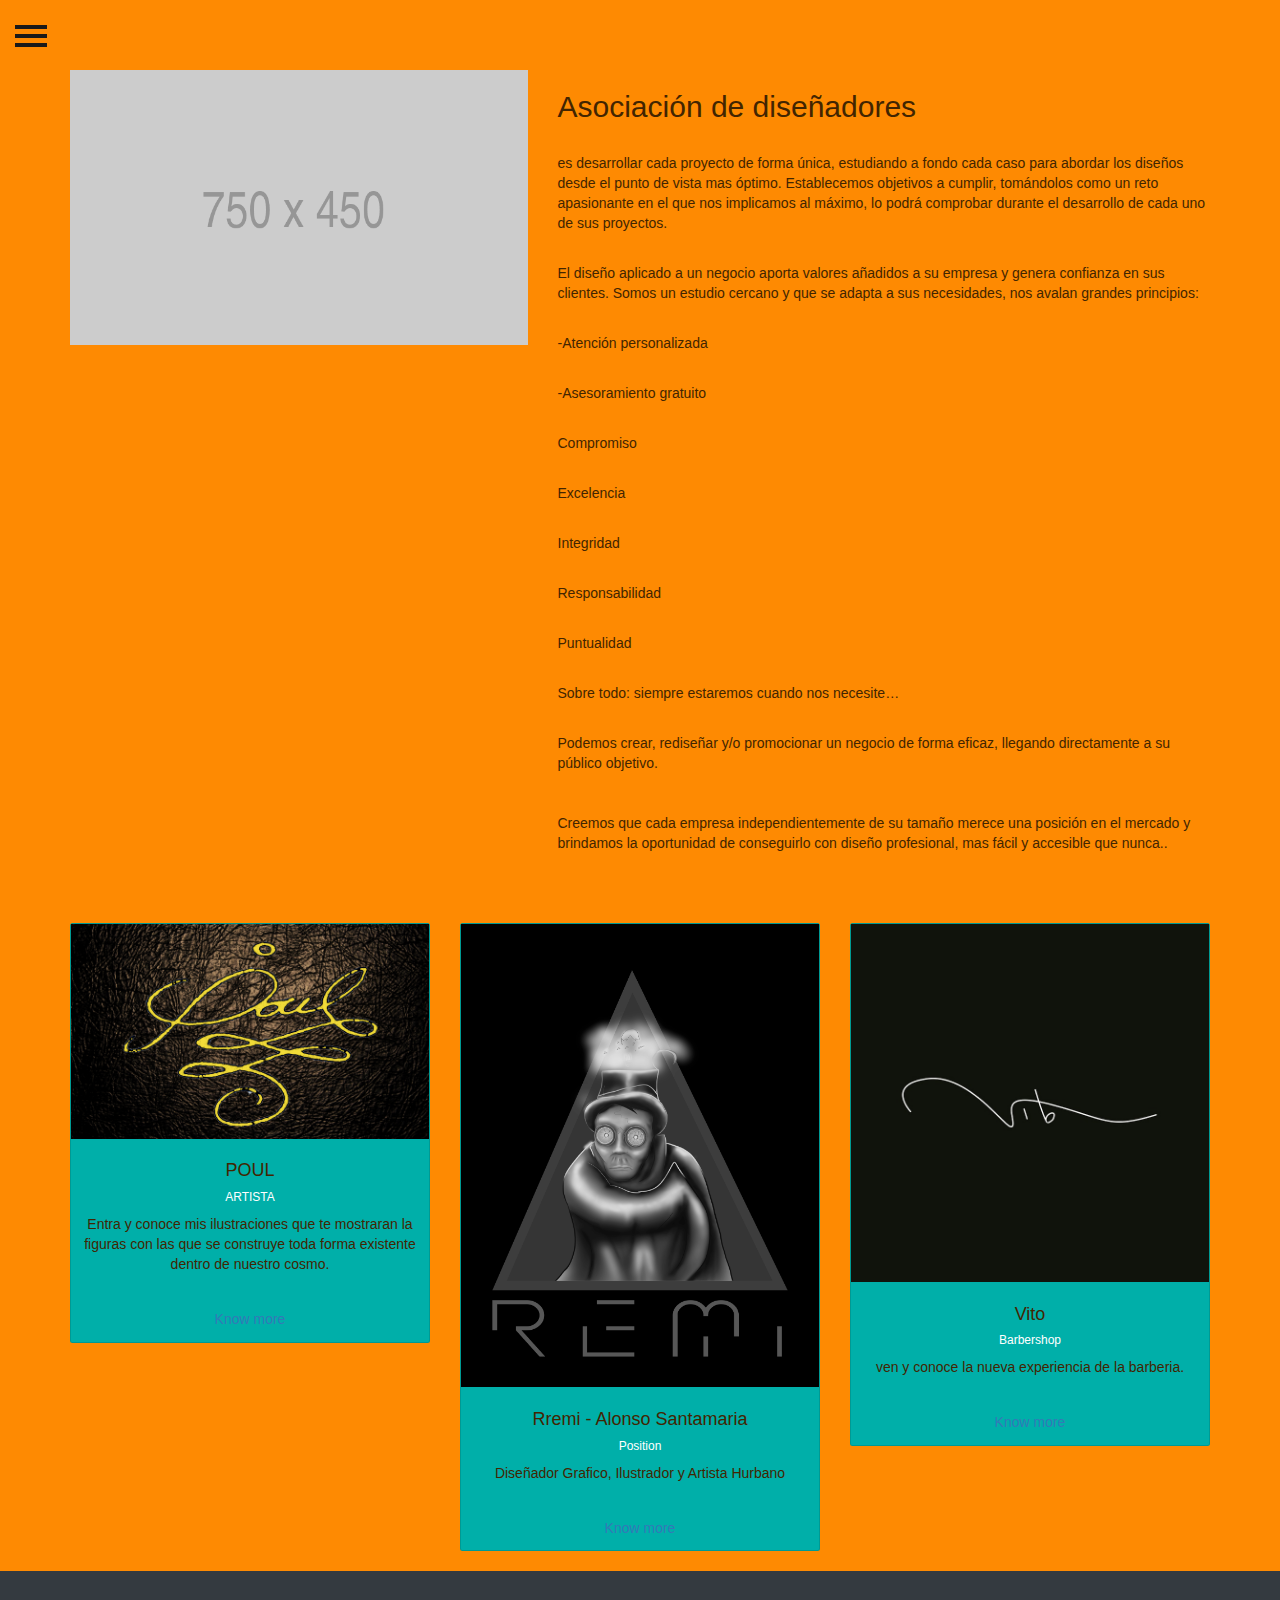
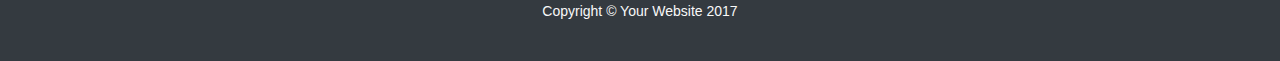
<file: index.html>
<!DOCTYPE html>
<html lang="en">

<head>
  <meta charset="utf-8">
  <meta name="viewport" content="width=device-width, initial-scale=1, shrink-to-fit=no">
  <meta name="description" content="">
  <meta name="author" content="">
  <title>Dashboard</title>
  <!-- Bootstrap core CSS-->
  <link href="css/bootstrap/bootstrap.css" rel="stylesheet">
  <link href="css/menu-sidebar.css" rel="stylesheet">
  <link href="css/style.css" rel="stylesheet">
</head>

<body>


  <div class="container-fluid nopadding">
    <div id="wrapper">
      <div class="overlay"></div>
      <nav class="navbar navbar-inverse navbar-fixed-top"
      id="sidebar-wrapper" role="navigation">
      <ul class="nav sidebar-nav">
        <li class="sidebar-brand">
          <a href="#">Home</a>
        </li>
        <li><a href="views/perfil1.html">Poul</a></li>
        <li><a href="views/perfil2.html">Alonso</a></li>
        <li><a href="#">vito</a></li>      
      </ul>
    </nav>


    <section id="page-content-wrapper">
      <button type="button" class="hamburger is-closed" data-toggle="offcanvas">
        <span class="hamb-top"></span>
        <span class="hamb-middle"></span>
        <span class="hamb-bottom"></span>
      </button>

      <article class="container">
        <div class="row">
          <div class="col-md-5">
            <img src="img/750x450.png" class="adaptar img-fluid">
          </div>
          <div class="col-md-7">
            <h2 class="section-heading">Asociación de diseñadores</h2>
            <br>
            <p class="">es desarrollar cada proyecto de forma única, estudiando a fondo cada caso para abordar los diseños desde el punto de vista mas óptimo.
Establecemos objetivos a cumplir, tomándolos como un reto apasionante en el que nos implicamos al máximo, lo podrá comprobar durante el desarrollo de cada uno de sus proyectos.</p>
<br>
<p class="">
El diseño aplicado a un negocio aporta valores añadidos a su empresa y genera confianza en sus clientes. Somos un estudio cercano y que se adapta a sus necesidades, nos avalan grandes principios:
</p>
<br>
<p>-Atención personalizada</p>
<br>
<p>-Asesoramiento gratuito</p>
<br>
<p>Compromiso</p>
<br>
<p>Excelencia</p>
<br>
<p>Integridad</p>
<br>
<p>Responsabilidad</p>
<br>
<p>Puntualidad</p>
<br>
<p>Sobre todo: siempre estaremos cuando nos necesite…</p>
<br>
<p>Podemos crear, rediseñar y/o promocionar un negocio de forma eficaz, llegando directamente a su público objetivo.<p>
<br>
<p>Creemos que cada empresa independientemente de su tamaño merece una posición en el mercado y brindamos la oportunidad de conseguirlo con diseño profesional, mas fácil y accesible que nunca..</p>
            <br>
            
            <br>

          </div>
        </div>
        <br>
        <div class="row">
          <div class="col-md-4">
           <div class="card text-center">
            <img class="adaptar img-fluid" src="img/logo1.jpg">
            <div class="card-body">
              <h4 class="section-heading">POUL</h4>
              <h6 class="text-muted">ARTISTA</h6>
              <p>Entra y conoce mis ilustraciones que te mostraran la figuras con las que se construye toda forma existente dentro de nuestro cosmo.</p>
            </div>
            <div class="card-footer">
              <a href="views/perfil1.html">Know more</a>
            </div>
          </div>
        </div>
        <div class="col-md-4">
         <div class="card text-center">
          <img class="adaptar img-fluid" src="img/REMI.jpg">
          <div class="card-body">
            <h4 class="section-heading">Rremi - Alonso Santamaria</h4>
            <h6 class="text-muted">Position</h6>
            <p>Diseñador Grafico, Ilustrador y Artista Hurbano</p>
          </div>
          <div class="card-footer">
            <a href="#">Know more</a>
          </div>
        </div>
      </div>
      <div class="col-md-4">
       <div class="card text-center">
        <img class="adaptar img-fluid" src="img/logovito.jpg">
        <div class="card-body">
          <h4 class="section-heading">Vito</h4>
          <h6 class="text-muted">Barbershop</h6>
          <p>ven y conoce la nueva experiencia de la barberia.</p>
        </div>
        <div class="card-footer">
          <a href="#">Know more</a>
        </div>
      </div>
    </div>

  </div>

</article>
<br>
<footer class="py-5 bg-dark">
  <div class="container">
    <p class="m-0 text-center text-white">Copyright &copy; Your Website 2017</p>
  </div>
</footer>
</section>
</div>
</div>

<!-- Bootstrap core JavaScript-->
<script src="js/jquery/jquery-1.12.4.js"></script>
<script src="js/bootstrap/bootstrap.js"></script>
<script type="text/javascript">
  $(document).ready(function () {
    var trigger = $('.hamburger'),
    overlay = $('.overlay'),
    isClosed = false;

    trigger.click(function () {
      hamburger_cross();      
    });

    function hamburger_cross() {

      if (isClosed == true) {          
        overlay.hide();
        trigger.removeClass('is-open');
        trigger.addClass('is-closed');
        isClosed = false;
      } else {   
        overlay.show();
        trigger.removeClass('is-closed');
        trigger.addClass('is-open');
        isClosed = true;
      }
    }

    $('[data-toggle="offcanvas"]').click(function () {
      $('#wrapper').toggleClass('toggled');
    });  
  });
</script> 
</div>
</body>

</html>
</file>
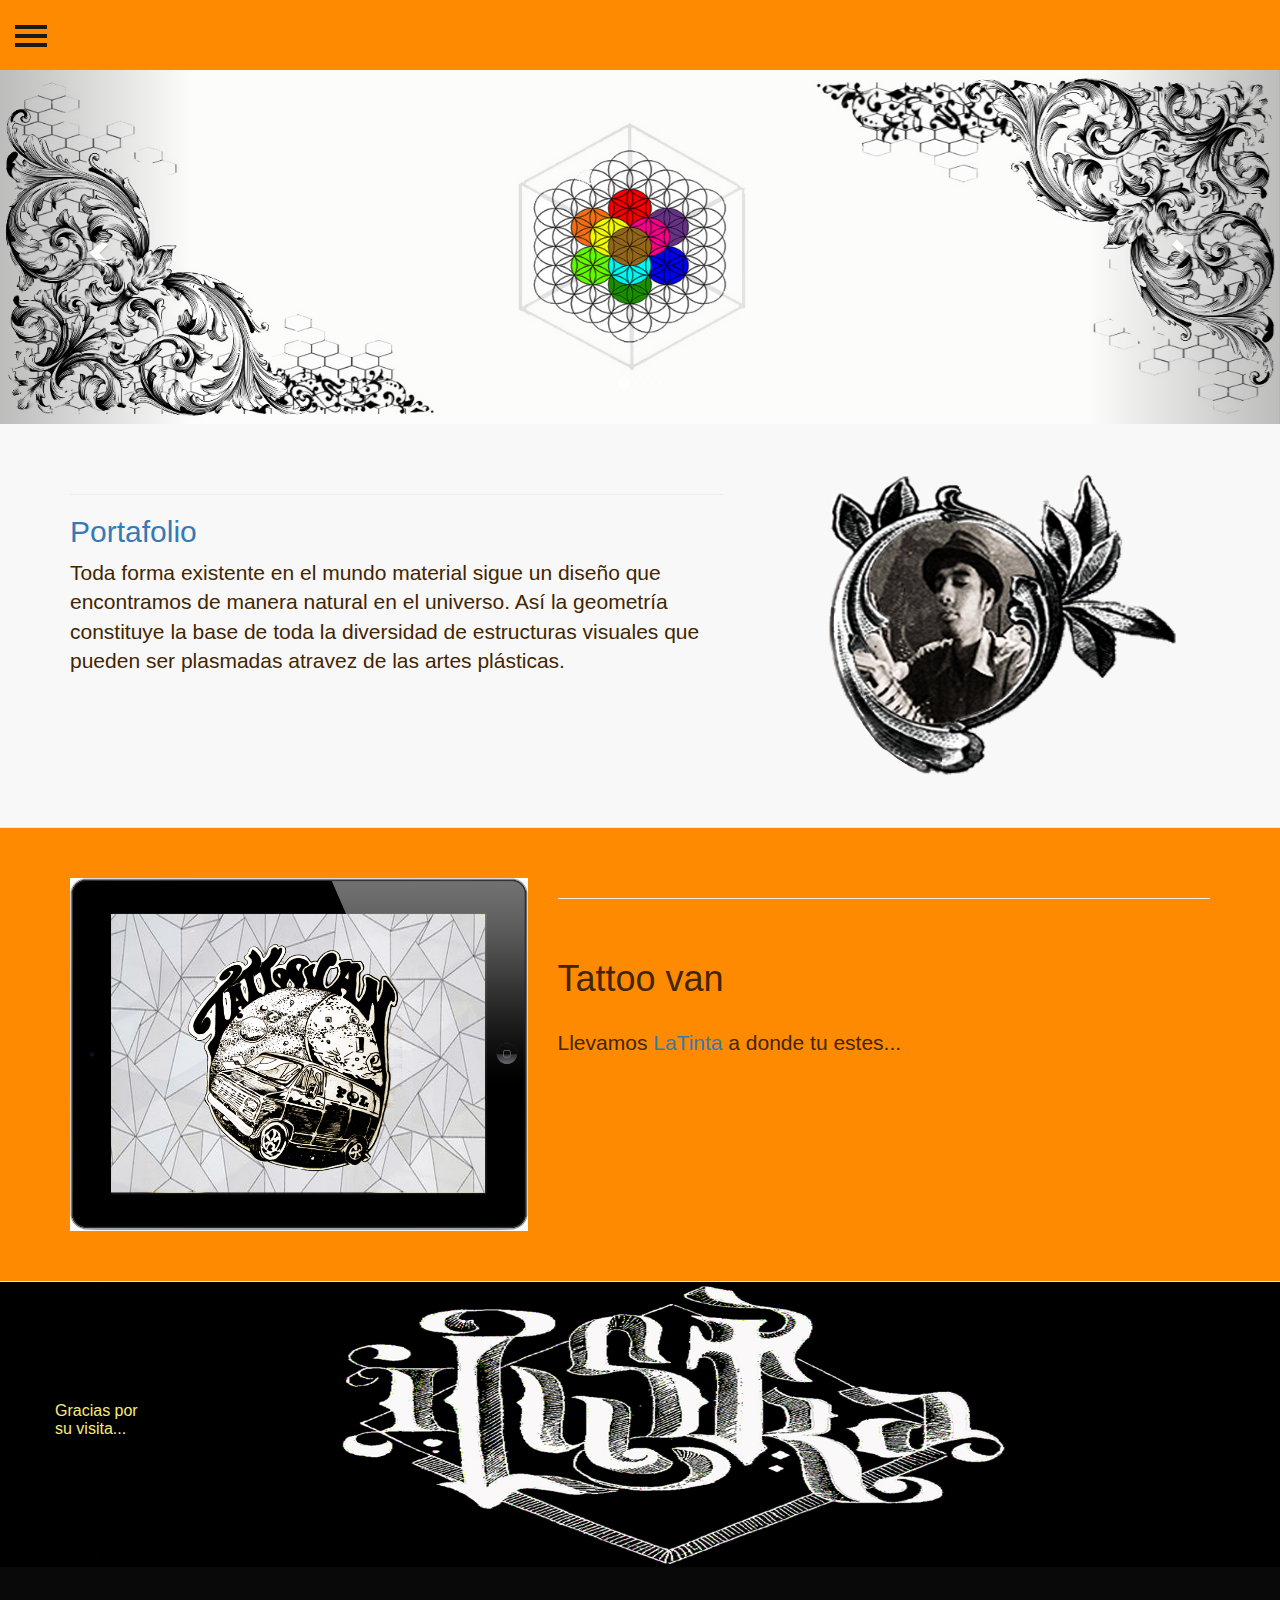
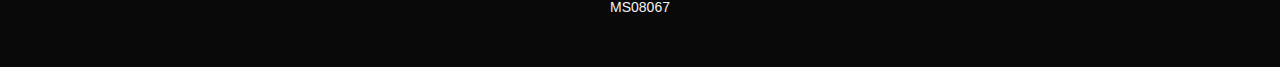
<file: views/perfil1.html>
<!DOCTYPE html>
  <html lang="es">
  <head>
    <meta charset="utf-8">
    <meta http="x-UA-compatible" content="IE-edge">
    <meta name="viewport" content="width=device-width,initial-scale=1">

    <title>Plantilla</title>
    <link rel="stylesheet" type="text/css" href="../css/bootstrap/bootstrap.css">
    <link rel="stylesheet" type="text/css" href="../css/bootstrap/bootstrap.css.map">
    <link rel="stylesheet" type="text/css" href="../css/style.css">
    <link rel="icon" type"image/png" href="img/favicon.ico">
    <link href="../css/menu-sidebar.css" rel="stylesheet">
    <link href="../css/style1.css" rel="stylesheet" media="screen">
  </head>

  <body>
    
   
  <div class="container-fluid nopadding">
    <div id="wrapper">
      <div class="overlay"></div>
      <nav class="navbar navbar-inverse navbar-fixed-top"
      id="sidebar-wrapper" role="navigation">
      <ul class="nav sidebar-nav">
        <li class="sidebar-brand">
          <a href="../index.html">Home</a>
        </li>
        <li><a href="#">Poul</a></li>
        <li><a href="perfil2.html">Alonso</a></li>
        <li><a href="perfil3.html">vito</a></li>      
      </ul>
    </nav>
  </div>

    <section id="page-content-wrapper">
      <button type="button" class="hamburger is-closed" data-toggle="offcanvas">
        <span class="hamb-top"></span>
        <span class="hamb-middle"></span>
        <span class="hamb-bottom"></span>
      </button>

      <article id="miSlide" class="carousel slide">
        <ol class="carousel-indicators">
          <li class="active" data-target="#miSlide" data-slide-to="0"></li>
          <li data-target="#miSlide" data-slide-to="1"></li>
          <li data-target="#miSlide" data-slide-to="2"></li>
        </ol>
        <div class="carousel-inner">
          <div class="item active"><img src="../img/img1.jpg" class="adaptar"></div>
          <div class="item"><img src="../img/img2.jpg" class="adaptar"></div>
          <div class="item"><img src="../img/img3.jpg" class="adaptar"></div>
        </div>

        <a href="#miSlide" class="left carousel-control"  data-slide="prev">
          <span class="glyphicon glyphicon-chevron-left"></span></a>
          <a href="#miSlide" class="right carousel-control" data-slide="next"><span class="glyphicon glyphicon-chevron-right"></span></a>

        </article>
      <article class="content-section-a">
         <div class="container">
            <div class="row">
            <div class="col-md-7">
              <hr class="section-heading-spacer">
        
              <h2 class="section-heading">
                <a href="#">Portafolio</a>
              </h2>
      
                <p class="lead">Toda forma existente en el mundo material sigue un diseño que encontramos de manera natural en el universo.
            
                As&iacute; la geometr&iacute;a constituye la base de toda la diversidad de estructuras visuales que pueden ser plasmadas atravez de las artes pl&aacute;sticas.
              </p>
            </div>
              <div class="col-md-5"> <img src="../img/50.png" class="img-fluid"></div>
         </div>
       </div>
        </article>
        <article class="content-section-b">
          <div class="container">
            <div class="row">
              <div class="col-md-5">
               <img src="../img/ipad.png" class="img-fluid">
             </div>
              <div class="col-md-7"><hr class="section-heading-spacer">              

                <br/><h1 class="section-heading">Tattoo van</h1><br><p class="lead">Llevamos <a href="#">LaTinta</a> a donde tu estes... </p></div>
                
              </div>
            </div>
          </article>
 <div class="banner">
        <div class="container"><div class="row">
        <div class="col-md-5"></div>
        <h2 class="pie">Gracias por <br>su visita...</h2>
        <div class="col-md-7">&nbsp;</div>
      </div>
      </div>
      </div>
 
        </section>
       

    <footer>
      <div class="bg-dark py-5">
      <div class="container">
      <div class="row">
      <div class="col-md-4"></div>
      <div class="col-md-4"><p class="text-center">MS08067</p></div>
      <div class="col-md-4"></div>
      </div>  
      </div>
      </div>
    </footer>
         </div>


<!-- Bootstrap core JavaScript-->
<script src="../js/jquery/jquery-1.12.4.js"></script>
<script src="../js/bootstrap/bootstrap.js"></script>
<script type="text/javascript">
  $(document).ready(function () {
    var trigger = $('.hamburger'),
    overlay = $('.overlay'),
    isClosed = false;

    trigger.click(function () {
      hamburger_cross();      
    });

    function hamburger_cross() {

      if (isClosed == true) {          
        overlay.hide();
        trigger.removeClass('is-open');
        trigger.addClass('is-closed');
        isClosed = false;
      } else {   
        overlay.show();
        trigger.removeClass('is-closed');
        trigger.addClass('is-open');
        isClosed = true;
      }
    }

    $('[data-toggle="offcanvas"]').click(function () {
      $('#wrapper').toggleClass('toggled');
    });  
  });
</script> 
    </div>
        </body>
    </html>
</file>
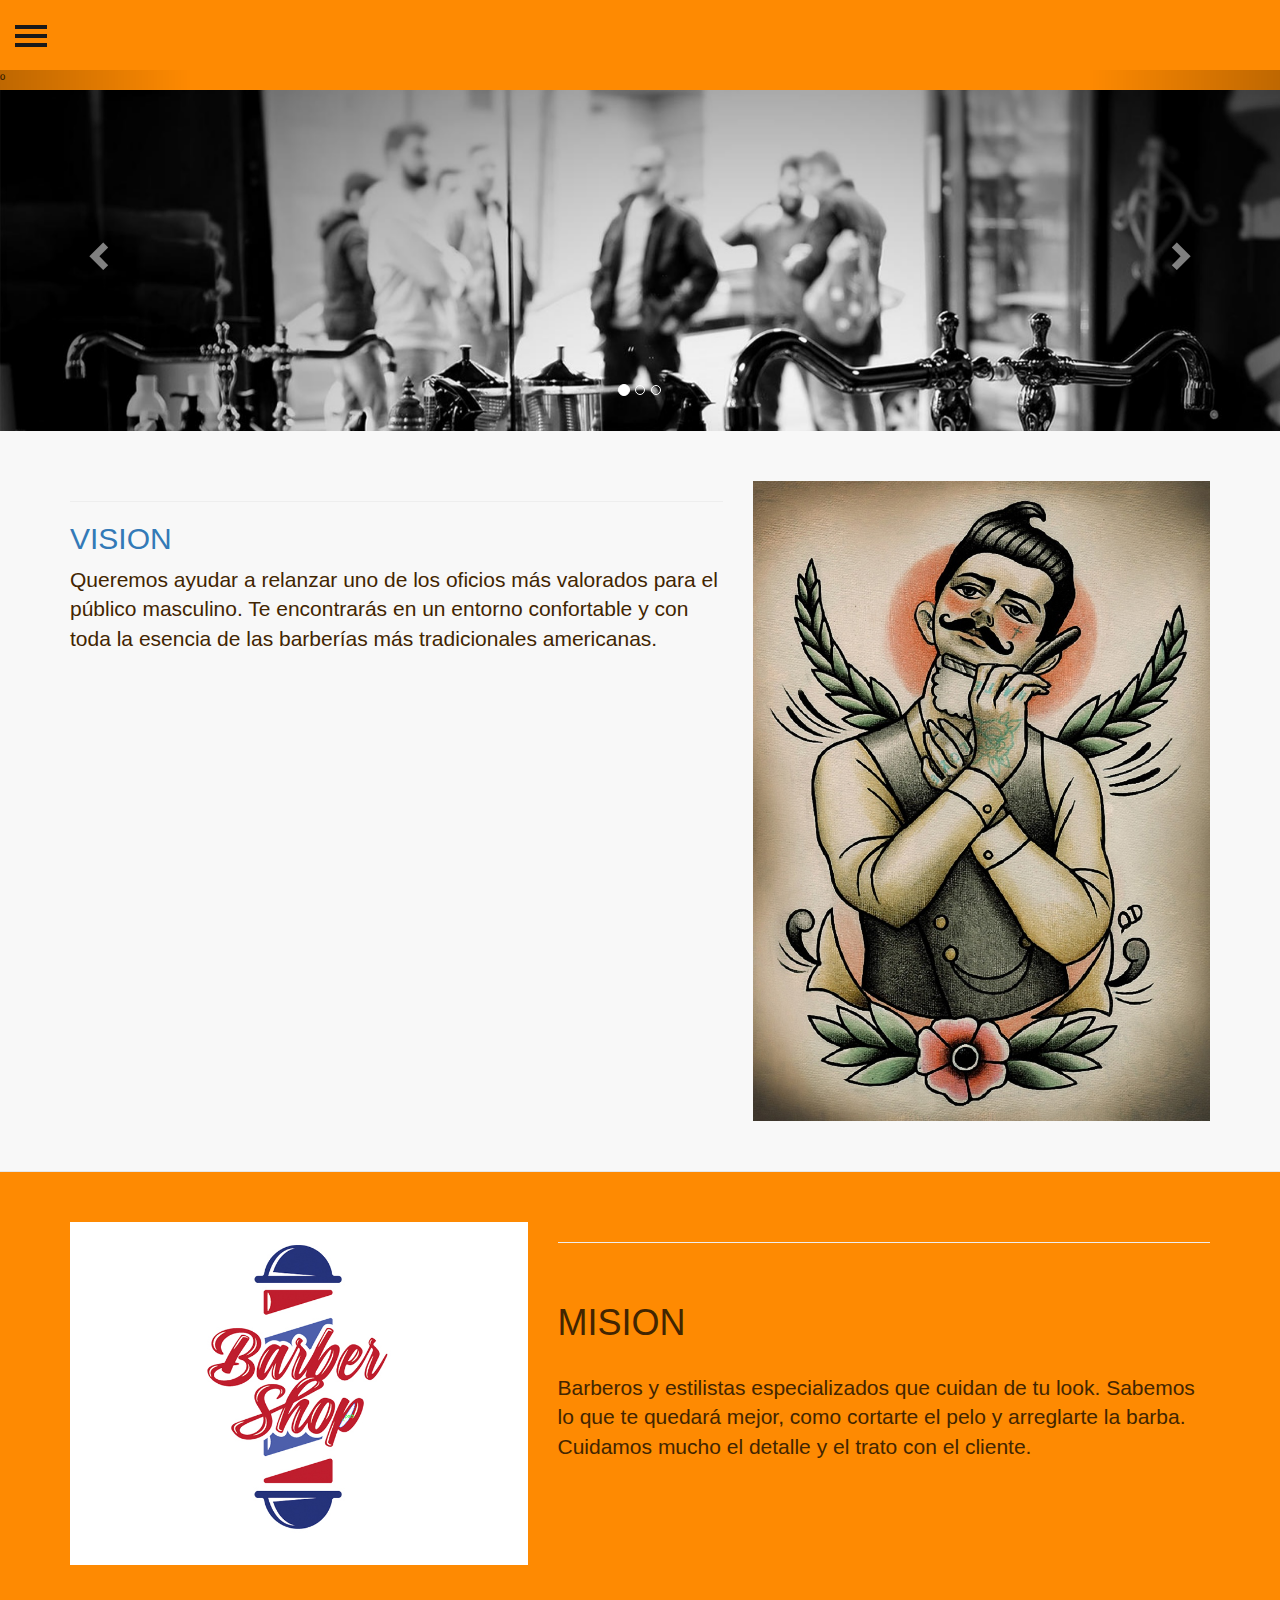
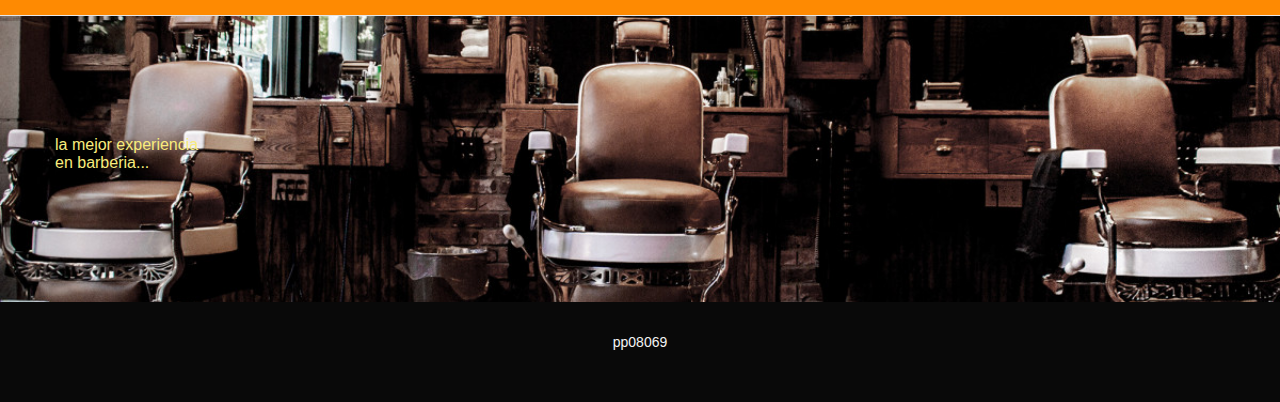
<file: views/perfil3.html>
<!DOCTYPE html>
  <html lang="es">
  <head>
    <meta charset="utf-8">
    <meta http="x-UA-compatible" content="IE-edge">
    <meta name="viewport" content="width=device-width,initial-scale=1">

    <title>Plantilla</title>
    <link rel="stylesheet" type="text/css" href="../css/bootstrap/bootstrap.css">
    <link rel="stylesheet" type="text/css" href="../css/bootstrap/bootstrap.css.map">
    <link rel="stylesheet" type="text/css" href="../css/style.css">
    <link rel="icon" type"image/png" href="img/favicon.ico">
    <link href="../css/menu-sidebar.css" rel="stylesheet">
    <link href="../css/style3.css" rel="stylesheet" media="screen">
  </head>

  <body>
    
   
  <div class="container-fluid nopadding">
    <div id="wrapper">
      <div class="overlay"></div>
      <nav class="navbar navbar-inverse navbar-fixed-top"
      id="sidebar-wrapper" role="navigation">
      <ul class="nav sidebar-nav">
        <li class="sidebar-brand">
          <a href="../index.html">Home</a>
        </li>
        <li><a href="perfil1">Poul</a></li>
        <li><a href="perfil2.html">Alonso</a></li>
        <li><a href="perfil3.html">vito</a></li>      
      </ul>
    </nav>
  </div>

    <section id="page-content-wrapper">
      <button type="button" class="hamburger is-closed" data-toggle="offcanvas">
        <span class="hamb-top"></span>
        <span class="hamb-middle"></span>
        <span class="hamb-bottom"></span>
      </button>

      <article id="miSlide" class="carousel slide">
        <ol class="carousel-indicators">
          <li class="active" data-target="#miSlide" data-slide-to="0"></li>
          <li data-target="#miSlide" data-slide-to="1"></li>
          <li data-target="#miSlide" data-slide-to="2"></li>
        </ol>º
        <div class="carousel-inner">
          <div class="item active"><img src="../img/foto1.jpg" class="adaptar"></div>
          <div class="item"><img src="../img/foto2.jpg" class="adaptar"></div>
          <div class="item"><img src="../img/foto3.jpg" class="adaptar"></div>
        </div>

        <a href="#miSlide" class="left carousel-control"  data-slide="prev">
          <span class="glyphicon glyphicon-chevron-left"></span></a>
          <a href="#miSlide" class="right carousel-control" data-slide="next"><span class="glyphicon glyphicon-chevron-right"></span></a>

        </article>
      <article class="content-section-a">
         <div class="container">
            <div class="row">
            <div class="col-md-7">
              <hr class="section-heading-spacer">
        
              <h2 class="section-heading">
                <a href="#">VISION</a>
              </h2>
      
                <p class="lead">Queremos ayudar a relanzar uno de los oficios más valorados para el público masculino. Te encontrarás en un entorno confortable y con toda la esencia de las barberías más tradicionales americanas.
            
                
              </p>
            </div>
              <div class="col-md-5"> <img src="../img/ficha1.jpg" class="img-fluid"></div>
         </div>
       </div>
        </article>
        <article class="content-section-b">
          <div class="container">
            <div class="row">
              <div class="col-md-5">
               <img src="../img/ficha2.jpg" class="img-fluid">
             </div>
              <div class="col-md-7"><hr class="section-heading-spacer">              

                <br/><h1 class="section-heading">MISION</h1><br><p class="lead">Barberos y estilistas especializados que cuidan de tu look. Sabemos lo que te quedará mejor, como cortarte el pelo y arreglarte la barba. Cuidamos mucho el detalle y el trato con el cliente.<a href="#"></a></p></div>
                
              </div>
            </div>
          </article>
 <div class="banner">
        <div class="container"><div class="row">
        <div class="col-md-5"></div>
        <h2 class="pie">la mejor experiencia <br>en barberia...</h2>
        <div class="col-md-7">&nbsp;</div>
      </div>
      </div>
      </div>
 
        </section>
       

    <footer>
      <div class="bg-dark py-5">
      <div class="container">
      <div class="row">
      <div class="col-md-4"></div>
      <div class="col-md-4"><p class="text-center">pp08069</p></div>
      <div class="col-md-4"></div>
      </div>  
      </div>
      </div>
    </footer>
         </div>


<!-- Bootstrap core JavaScript-->
<script src="../js/jquery/jquery-1.12.4.js"></script>
<script src="../js/bootstrap/bootstrap.js"></script>
<script type="text/javascript">
  $(document).ready(function () {
    var trigger = $('.hamburger'),
    overlay = $('.overlay'),
    isClosed = false;

    trigger.click(function () {
      hamburger_cross();      
    });

    function hamburger_cross() {

      if (isClosed == true) {          
        overlay.hide();
        trigger.removeClass('is-open');
        trigger.addClass('is-closed');
        isClosed = false;
      } else {   
        overlay.show();
        trigger.removeClass('is-closed');
        trigger.addClass('is-open');
        isClosed = true;
      }
    }

    $('[data-toggle="offcanvas"]').click(function () {
      $('#wrapper').toggleClass('toggled');
    });  
  });
</script> 
    </div>
        </body>
    </html>
</file>
<file: css/menu-sidebar.css>
body {
    position: relative;
    overflow-x: hidden;
}
body,
html { height: 100%;}
.nav .open > a, 
.nav .open > a:hover, 
.nav .open > a:focus {background-color: transparent;}

/*-------------------------------*/
/*           Wrappers            */
/*-------------------------------*/

#wrapper {
    padding-left: 0;
    -webkit-transition: all 0.5s ease;
    -moz-transition: all 0.5s ease;
    -o-transition: all 0.5s ease;
    transition: all 0.5s ease;
}

#wrapper.toggled {
    padding-left: 220px;
}

#sidebar-wrapper {
    z-index: 1000;
    left: 220px;
    width: 0;
    height: 100%;
    margin-left: -220px;
    overflow-y: auto;
    overflow-x: hidden;
    background: #1a1a1a;
    -webkit-transition: all 0.5s ease;
    -moz-transition: all 0.5s ease;
    -o-transition: all 0.5s ease;
    transition: all 0.5s ease;
}

#sidebar-wrapper::-webkit-scrollbar {
  display: none;
}

#wrapper.toggled #sidebar-wrapper {
    width: 220px;
}

#page-content-wrapper {
    width: 100%;
    padding-top: 70px;
}

#wrapper.toggled #page-content-wrapper {
    position: absolute;
    margin-right: -220px;
}

/*-------------------------------*/
/*     Sidebar nav styles        */
/*-------------------------------*/

.sidebar-nav {
    position: absolute;
    top: 0;
    width: 220px;
    margin: 0;
    padding: 0;
    list-style: none;
}

.sidebar-nav li {
    position: relative; 
    line-height: 20px;
    display: inline-block;
    width: 100%;
}

.sidebar-nav li:before {
    content: '';
    position: absolute;
    top: 0;
    left: 0;
    z-index: -1;
    height: 100%;
    width: 3px;
    background-color: #1c1c1c;
    -webkit-transition: width .2s ease-in;
      -moz-transition:  width .2s ease-in;
       -ms-transition:  width .2s ease-in;
            transition: width .2s ease-in;

}
.sidebar-nav li:first-child a {
    color: #fff;
    background-color: #1a1a1a;
}
.sidebar-nav li:nth-child(2):before {
    background-color: #ec1b5a;   
}
.sidebar-nav li:nth-child(3):before {
    background-color: #79aefe;   
}
.sidebar-nav li:nth-child(4):before {
    background-color: #314190;   
}
.sidebar-nav li:nth-child(5):before {
    background-color: #279636;   
}

.sidebar-nav li:hover:before,
.sidebar-nav li.open:hover:before {
    width: 100%;
    -webkit-transition: width .2s ease-in;
      -moz-transition:  width .2s ease-in;
       -ms-transition:  width .2s ease-in;
            transition: width .2s ease-in;

}

.sidebar-nav li a {
    display: block;
    color: #ddd;
    text-decoration: none;
    padding: 10px 15px 10px 30px;    
}

.sidebar-nav li a:hover,
.sidebar-nav li a:active,
.sidebar-nav li a:focus,
.sidebar-nav li.open a:hover,
.sidebar-nav li.open a:active,
.sidebar-nav li.open a:focus{
    color: #fff;
    text-decoration: none;
    background-color: transparent;
}

.sidebar-nav > .sidebar-brand {
    height: 65px;
    font-size: 20px;
    line-height: 44px;
}
.sidebar-nav .dropdown-menu {
    position: relative;
    width: 100%;
    padding: 0;
    margin: 0;
    border-radius: 0;
    border: none;
    background-color: #222;
    box-shadow: none;
}

/*-------------------------------*/
/*       Hamburger-Cross         */
/*-------------------------------*/

.hamburger {
  position: fixed;
  top: 20px;  
  z-index: 999;
  display: block;
  width: 32px;
  height: 32px;
  margin-left: 15px;
  background: transparent;
  border: none;
}
.hamburger:hover,
.hamburger:focus,
.hamburger:active {
  outline: none;
}
.hamburger.is-closed:before {
  content: '';
  display: block;
  width: 100px;
  font-size: 14px;
  color: #fff;
  line-height: 32px;
  text-align: center;
  opacity: 0;
  -webkit-transform: translate3d(0,0,0);
  -webkit-transition: all .35s ease-in-out;
}
.hamburger.is-closed:hover:before {
  opacity: 1;
  display: block;
  -webkit-transform: translate3d(-100px,0,0);
  -webkit-transition: all .35s ease-in-out;
}

.hamburger.is-closed .hamb-top,
.hamburger.is-closed .hamb-middle,
.hamburger.is-closed .hamb-bottom,
.hamburger.is-open .hamb-top,
.hamburger.is-open .hamb-middle,
.hamburger.is-open .hamb-bottom {
  position: absolute;
  left: 0;
  height: 4px;
  width: 100%;
}
.hamburger.is-closed .hamb-top,
.hamburger.is-closed .hamb-middle,
.hamburger.is-closed .hamb-bottom {
  background-color: #1a1a1a;
}
.hamburger.is-closed .hamb-top { 
  top: 5px; 
  -webkit-transition: all .35s ease-in-out;
}
.hamburger.is-closed .hamb-middle {
  top: 50%;
  margin-top: -2px;
}
.hamburger.is-closed .hamb-bottom {
  bottom: 5px;  
  -webkit-transition: all .35s ease-in-out;
}

.hamburger.is-closed:hover .hamb-top {
  top: 0;
  -webkit-transition: all .35s ease-in-out;
}
.hamburger.is-closed:hover .hamb-bottom {
  bottom: 0;
  -webkit-transition: all .35s ease-in-out;
}
.hamburger.is-open .hamb-top,
.hamburger.is-open .hamb-middle,
.hamburger.is-open .hamb-bottom {
  background-color: #1a1a1a;
}
.hamburger.is-open .hamb-top,
.hamburger.is-open .hamb-bottom {
  top: 50%;
  margin-top: -2px;  
}
.hamburger.is-open .hamb-top { 
  -webkit-transform: rotate(45deg);
  -webkit-transition: -webkit-transform .2s cubic-bezier(.73,1,.28,.08);
}
.hamburger.is-open .hamb-middle { display: none; }
.hamburger.is-open .hamb-bottom {
  -webkit-transform: rotate(-45deg);
  -webkit-transition: -webkit-transform .2s cubic-bezier(.73,1,.28,.08);
}
.hamburger.is-open:before {
  content: '';
  display: block;
  width: 100px;
  font-size: 14px;
  color: #fff;
  line-height: 32px;
  text-align: center;
  opacity: 0;
  -webkit-transform: translate3d(0,0,0);
  -webkit-transition: all .35s ease-in-out;
}
.hamburger.is-open:hover:before {
  opacity: 1;
  display: block;
  -webkit-transform: translate3d(-100px,0,0);
  -webkit-transition: all .35s ease-in-out;
}

/*-------------------------------*/
/*            Overlay            */
/*-------------------------------*/
</file>
<file: css/style.css>
@charset "utf-8";

*{
  margin: 0;
  padding: 0;
}

body, html {
  width: 100%;
  height: 100%;
}
.nopadding{
padding: 0 !important;
}

.nomargin{
  margin:0 !important;
}
.dvfooter{
  min-height: 500px;
}
.mb-4{
  margin-bottom: 4%;
}
.overlay {
    position: fixed;
    display: none;
    width: 100%;
    height: 100%;
    top: 0;
    left: 0;
    right: 0;
    bottom: 0;
    background-color: rgba(250,250,250,0.8);
    z-index: 1;
}

.imagen { 
  width: 150px;
  height: 150px;
  border-radius: 150px; 
  -webkit-border-radius: 150px; 
  -moz-border-radius: 150px; 
  background: url(../img/foto-de-perfil.jpg) 
  no-repeat; 
  box-shadow: 0 0 8px rgba(0, 0, 0, 1.0); 
  -webkit-box-shadow: 0 0 8px rgba(0, 0, 0, .8); 
  -moz-box-shadow: 0 0 8px rgba(0, 0, 0, .8); 
}

.contenedor{ 
     background-color: rgb(255, 255, 255);
     -webkit-background-color: rgb(255, 255, 255); 
     -moz-background-color: rgb(255, 255, 255);
     padding: 5px; 
     width: 300px; 
     border-radius: 150px; 
     -webkit-border-radius: 150px; 
     -moz-border-radius: 150px; 
     box-shadow: 1px 1px 10px rgb(75, 75, 75);
    
}

.img-fluid{
  width: 100%;
  height: auto;
}

.card {
  position: relative;
  display: block;
  min-width: 0;
  word-wrap: break-word;
  background-color: rgb(0, 175, 169);
  border: 1px solid rgba(0,0,0,.125);
  border-radius: 0.25rem;
}

.card-body, .card-footer {
  padding: 1.25rem;
}

.py-5 {
    padding-top: 3rem!important;
    padding-bottom: 3rem!important;
} 
.bg-dark {
   color: #f8f8f8;
    background-color: #343a40!important;
}
.text-muted{
  color: #ffffff;
}
</file>
<file: css/style1.css>
>
@charset "utf-8";

*{
	margin: 0;
	padding: 0;
}

.nopadding{
	padding: 0px !important;
}

.navbar-inverse{
	border:none !important;
	background: rgb(0, 0, 0) !important;
	border-radius: 0 !important;
}


}

.nomargin{
	margin: 0px !important;
}

.pull-right{
	float: right;
}

@media (max-width:768px){
	.pull-right{
		float: left !important;
	}
	.w100{
	width: 100%;
	height: auto;
	float: left;
}
}

.active > a{
	background: rgb(39, 105, 83) !important;
	color: rgb (0, 0, 0) !important;
}

ul > li > a{
	color: rgb( 248, 235, 124) !important;
	font-size: 12pt !important;
	font-family: arial !important;
}

.navbar-nav > li > a{
	color: rgb(248, 235, 124) !important;
	font-size: 12pt !important;

}

.navbar-toggle{
	background: rgb(19, 79, 22) !important;
	border:none !important;
}

.navbar-nav > li:hover > a{
	background: rgb(19, 79, 22)!important;
}

.navbar{
	margin-bottom:  0px !important;
}	

.content-section-a {
	padding: 50px 0;
	background-color: rgb(248, 248, 248);

}

.content-section-b {
	padding: 50px 0;
	border-top: 1px solid rgb(231, 231, 231);
	border-bottom: 1px solid rgb(231, 231, 231);
}

.img-fluid {
	max-width: 100%;
	height: auto; 
}

.banner{
	padding: 100px 0;
	color: rgb(248, 248, 248);
	background: url("../img/banner-bg.jpg") no-repeat center;
	background-size: cover; 
}
.py-5{
	padding-top: 3rem!important;
	padding-bottom: 4rem!important;  
}
.bg-dark{
	color: rgb(243, 243, 243);
	background-color: rgb(9, 9, 9)!important;
}
.milogo{
    background: url("../img/logos.png") no-repeat center;
}
.pie{
	color: rgb( 248, 235, 124) !important;
	font-size: 12pt !important;
	font-family: arial !important;
}
</file>
<file: css/style3.css>
>
@charset "utf-8";

*{
	margin: 0;
	padding: 0;
}

.nopadding{
	padding: 0px !important;
}

.navbar-inverse{
	border:none !important;
	background: rgb(0, 0, 0) !important;
	border-radius: 0 !important;
}


}

.nomargin{
	margin: 0px !important;
}

.pull-right{
	float: right;
}

@media (max-width:768px){
	.pull-right{
		float: left !important;
	}
	.w100{
	width: 100%;
	height: auto;
	float: left;
}
}

.active > a{
	background: rgb(39, 105, 83) !important;
	color: rgb (0, 0, 0) !important;
}

ul > li > a{
	color: rgb( 248, 235, 124) !important;
	font-size: 12pt !important;
	font-family: arial !important;
}

.navbar-nav > li > a{
	color: rgb(248, 235, 124) !important;
	font-size: 12pt !important;

}

.navbar-toggle{
	background: rgb(19, 79, 22) !important;
	border:none !important;
}

.navbar-nav > li:hover > a{
	background: rgb(19, 79, 22)!important;
}

.navbar{
	margin-bottom:  0px !important;
}	

.content-section-a {
	padding: 50px 0;
	background-color: rgb(248, 248, 248);

}

.content-section-b {
	padding: 50px 0;
	border-top: 1px solid rgb(231, 231, 231);
	border-bottom: 1px solid rgb(231, 231, 231);
}

.img-fluid {
	max-width: 100%;
	height: auto; 
}

.banner{
	padding: 100px 0;
	color: rgb(248, 248, 248);
	background: url("../img/piedepagina.jpg") no-repeat center;
	background-size: cover; 
}
.py-5{
	padding-top: 3rem!important;
	padding-bottom: 4rem!important;  
}
.bg-dark{
	color: rgb(243, 243, 243);
	background-color: rgb(9, 9, 9)!important;

}
.pie{
	color: rgb( 248, 235, 124) !important;
	font-size: 12pt !important;
	font-family: arial !important;
}
</file>
